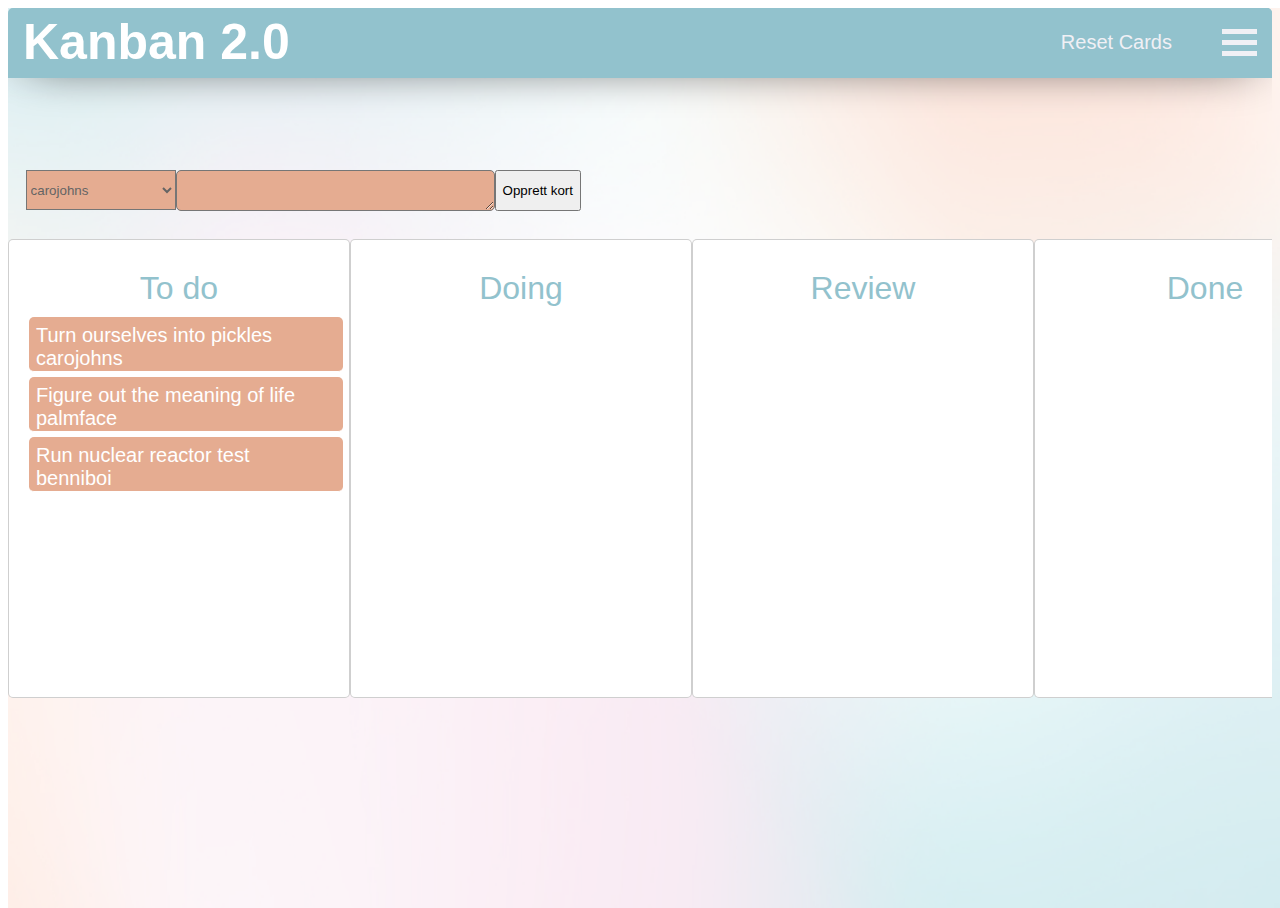
<file: pages/index.html>
<!DOCTYPE html>
<html lang="en">
<head>
    <meta charset="UTF-8">
    <title>Login</title>
    <link href="../css/main.css" rel="stylesheet" type="text/css">
    <link href="../css/kanbanboard.css" rel="stylesheet" type="text/css">
</head>
<body>

<div id="container">
   <img id="mainwall" src="../images/gradientimage.jpg">
   <h2>Kanban 2.0</h2>
    <div id="nav"> <!-- Navigation bar -->
        <!--Drop down button -->
         
           <div id="dropdown">
            <button id="dropbtn">
                <div class="line" id="line1"></div>
                <div class="line" id="line2"></div>
                <div class="line" id="line3"></div>
            </button>
            
            <div id="dropdown-content">
                <a href="../pages/user.html">User</a>
                <a href="../pages/boards.html">My boards</a>
                <a href="../pages/welcome.html">Log out</a>
            </div>
        </div>
        <!-- comment -->

        <a id="home" href="../pages/index.html">
        <p>Reset Cards</p></a>
        </div>

<div id="make-cards">
    <div class="styled-select-container">
    <div id="new-card-container">
            <select id="dropdown-user">
            </select>
    </div>
    </div>
            <textarea id="textbox-card-content" cols="30" rows="1"></textarea>
            <button type="button" id="button-create-card">Opprett kort</button>
            
</div>


    <div class="board-container">
        <div id="todo-container" class="base-container">
            <div class="header">To do</div>
        </div>
        <div id="doing-container" class="base-container">
            <div class="header">Doing</div>
        </div>
        <div id="review-container" class="base-container">
            <div class="header">Review</div>
        </div>
        <div id="done-container" class="base-container">
            <div class="header">Done</div>
            
            
        </div>
    </div>
</div>


<script src="../javascript/signup.js" type="text/javascript"></script>
<script src="../javascript/index.js" type="text/javascript"></script>

</body>
</html>
</file>
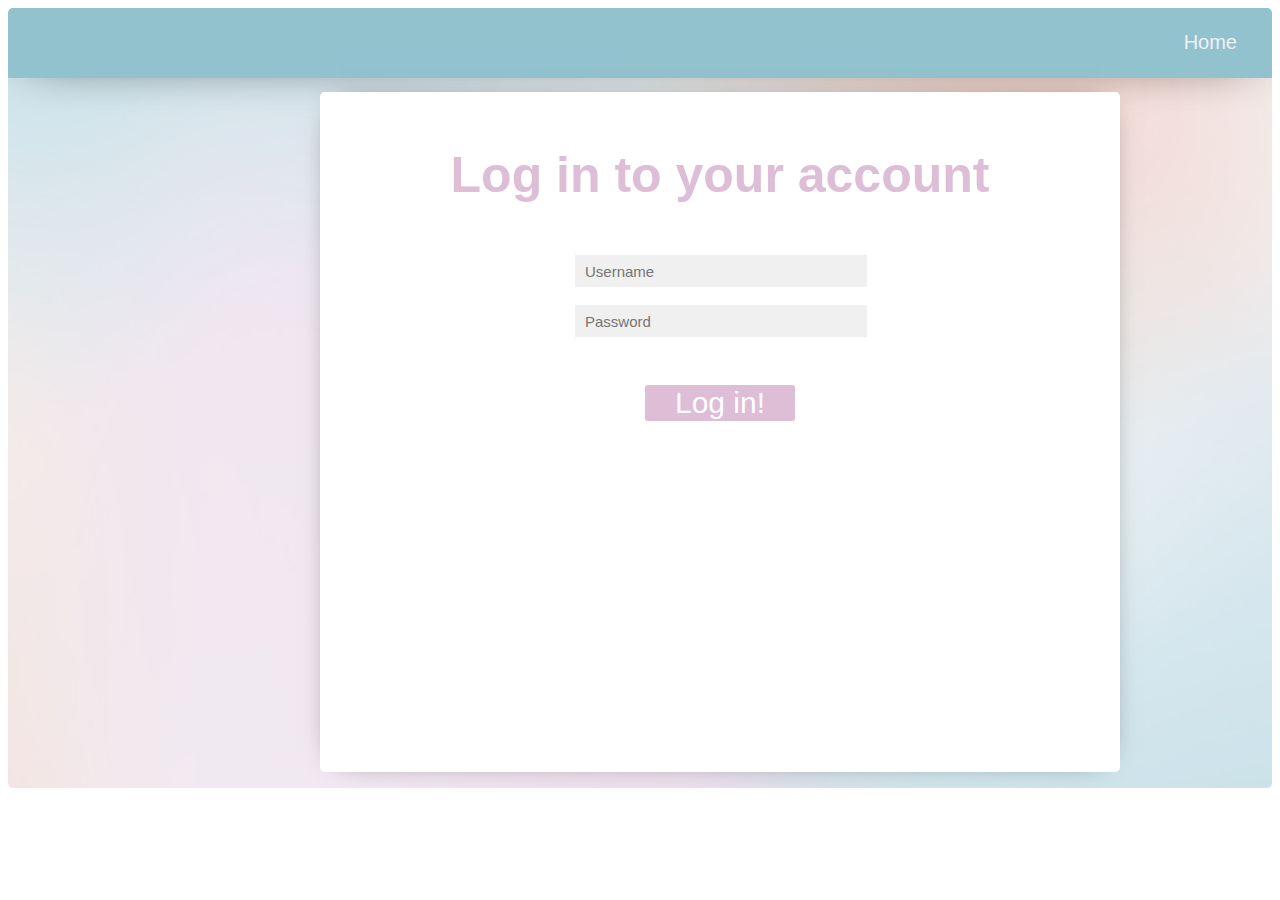
<file: pages/login.html>
<!DOCTYPE html>
<html lang="en">
<head>
    <meta charset="UTF-8">
    <title>Login</title>
    <!-- Linking the required pages. -->
    <link href="../css/login.css" rel="stylesheet" type="text/css">
    <script src="../javascript/signup.js"></script>
    <script src="../javascript/login.js"></script>
</head>
<body>
   
   <div id="container">
             
             <div id="loginbox">
      <!-- Header for the signup box. -->
      <h1>Log in to your account</h1>
      
      <!-- The signup form: -->
         <form id="loginForm" onsubmit="return false">
          <br> <input class="userInput" type="text" name="username" id="username" placeholder="Username"><br>
          <br> <input class="userInput" type="text" name="password" id="password" placeholder="Password"><br>
          <!-- This is the button that runs the login()-function when pressed. -->
          <br> <button id="loginBtn" onclick="login()">Log in!</button>
      </form> 
    </div>
       
       
    <div id="nav"> <!-- Navigation bar -->
    
    <!-- Button that links to mainpage, index-->
    <a id="home" href="../pages/welcome.html">
    <p>Home</p></a>
    </div>
    
    <!-- The image we're using for the wallpaper -->
    <img id="mainwall" src="../images/gradientimage.jpg">
 </div>
</body>
</html>
</file>
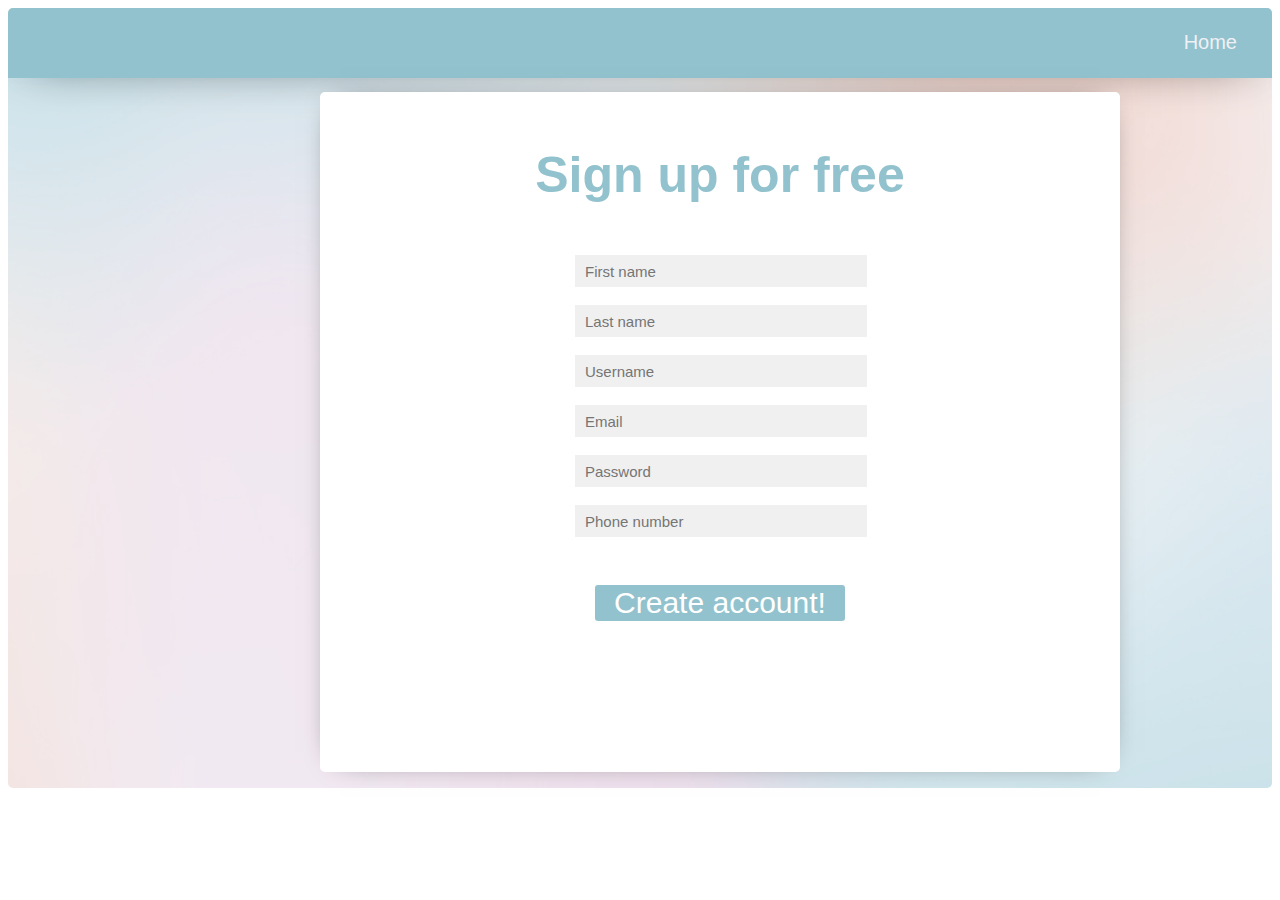
<file: pages/signup.html>
<!DOCTYPE html>
<html lang="en">
<head>
    <meta charset="UTF-8">
    <title>Sign up</title>
    <!-- Link this html file to the correct css file, for styling. -->
    <link href="../css/signup.css" rel="stylesheet" type="text/css">
    <script src="../javascript/signup.js"></script>
    <script src="../javascript/login.js"></script>
</head>
<body>
   
   <div id="container">
      
           <!-- All elements related to sign up is located here -->
             <div id="signupbox">
      <!-- Header for the signup box. -->
      <h1>Sign up for free</h1>
      
      <!-- The whole signup from: -->
         <form id="signupForm" onsubmit="return false" action="../pages/login.html">
          <br> <input class="userInput" type="text" id="firstname" placeholder="First name"><br>
          <br> <input class="userInput" type="text" id="lastname" placeholder="Last name"> <br>
          <br> <input class="userInput" type="text" id="username" placeholder="Username"><br>
          <br> <input class="userInput" type="text" id="email" placeholder="Email"><br>
          <br> <input class="userInput" type="text" id="password" placeholder="Password"><br>
          <br> <input class="userInput" type="text" id="phonenumber" placeholder="Phone number"><br>
          <br> <button onclick="createUser()" id="submitBtn">Create account!</button>
      </form> 
    </div>
       
       
    <div id="nav"> <!-- Navigation bar -->
    
    <!-- Button that links to mainpage, index-->
    <a id="home" href="../pages/welcome.html">
    <p>Home</p></a>
    </div>
    
    <!-- The image we're using for the wallpaper -->
    <img id="mainwall" src="../images/gradientimage.jpg">
 </div>
</body>
</html>
</file>
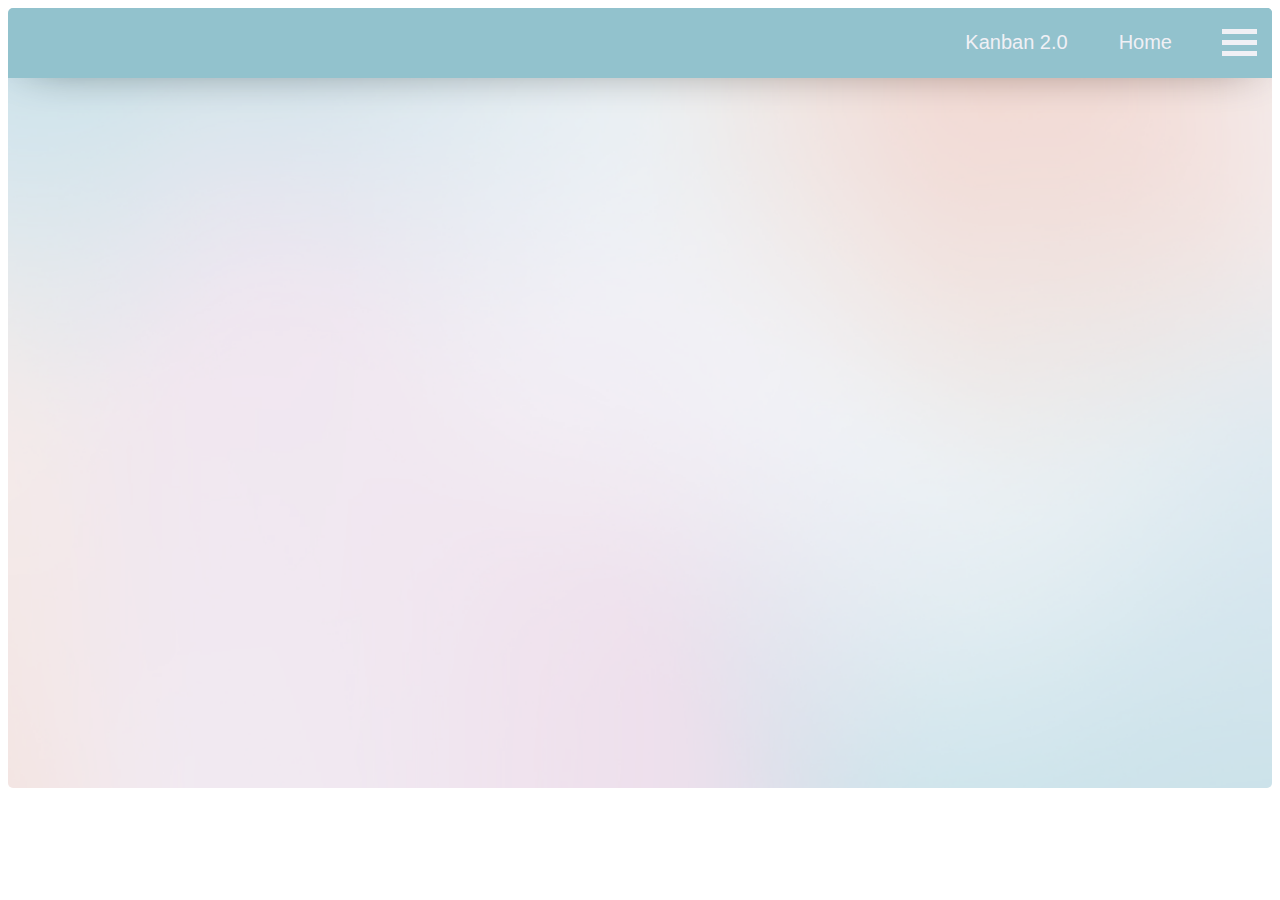
<file: pages/user.html>
<!DOCTYPE html>
<html lang="en">
<head>
    <meta charset="UTF-8">
    <title>User</title>
    <link href="/css/user.css" rel="stylesheet" type="text/css">
</head>
<body>

<div id="container">


    <div id="nav"> <!-- Navigation bar -->
        <!--Drop down button -->
        <div id="dropdown">
            <button id="dropbtn">
                <div class="line" id="line1"></div>
                <div class="line" id="line2"></div>
                <div class="line" id="line3"></div>
            </button>

            <div id="dropdown-content">
                <a href="/pages/user.html">User</a>
                <a href="/pages/boards.html">My boards</a>
                <a href="/pages/welcome.html">Log out</a>
            </div>
        </div>
        <!---->

        <a id="frontpage" href="../pages/welcome.html">
            <p>Kanban 2.0</p></a>

        <a id="home" href="../pages/index.html">
            <p>Home</p></a>
    </div>


    <img id="mainwall" src="../images/gradientimage.jpg">


</div>

</body>
</html>
</file>
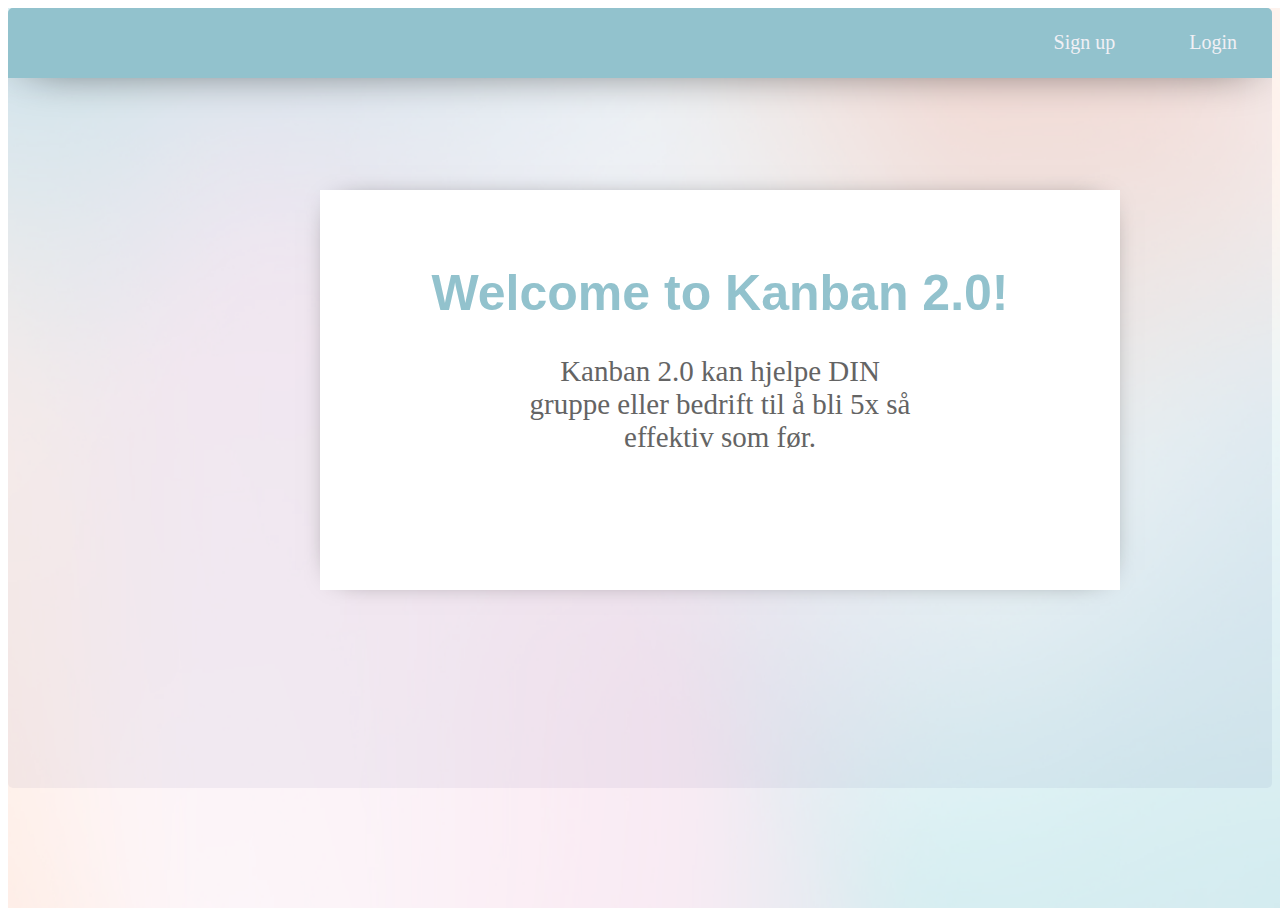
<file: pages/welcome.html>
<!DOCTYPE html>
<html lang="en">
<head>
    <meta charset="UTF-8">
    <title>Welcome to Kanban 2.0</title>
     <link href="../css/welcome.css" rel="stylesheet" type="text/css">

</head>
<body>
   
   <div id="welcomebox">
        <h1>Welcome to Kanban 2.0!</h1>
        <p id="infoKanban">Kanban 2.0 kan hjelpe DIN gruppe eller bedrift
                            til å bli 5x så effektiv som før.</p>
    </div>
    
    <div id="container">
       
    <div id="nav"> <!-- Navigation bar -->
    
    <a id="signup" href="../pages/signup.html"> <!-- Takes you to signup.html -->
    <p>Sign up</p></a>
    
    <a id="login" href="../pages/login.html"> <!-- Takes you to login.html -->
    <p>Login</p></a>
    </div>
    <!-- Wallpaper -->
    <img id="mainwall" src="../images/gradientimage.jpg">
    
 </div>
    
</body>
</html>
</file>
<file: css/main.css>
#mainwall {
    height: 100%;
    width: 100%;
    padding-top: 0px;
    opacity: 0.3;
    z-index: -1000;
    position: absolute;
}

#container {
    height: 780px;
    width: 100%;
    overflow: hidden;
    border-radius: 5px;
    z-index: 0;
}

h2{
    padding-right: 1200px;
    margin-top: 5px;
    margin-left: 15px;
    font-size: 50px;
    width: 300px;
    color: white;
    font-family: Helvetica;
    position: absolute;
    
}

#nav{
    background-color: #92C2CD;
    height: 70px;
    width: 100%;
    text-align: right;
    box-shadow: 0px 0px 50px -20px black;
    z-index: 11;
}

a{
    text-decoration: none;
}

#nav p{
    color: rgb(240,240,245);
    font-size: 20px;
    text-align: center;
    margin-top: 0;
    padding: 23px 35px 0 12px;
    height: 70px;
    display: inline-block;
    transition: .2s ease;
    z-index: 10;
    font-family: Helvetica;
    
    
}

#nav p:hover {
    color: #646464;
}


/*---------------------------------*/
/* Dropdown Button */
#dropbtn {
    transition: .7s ease;
    padding: 15px;
    border: none;
    background-color: #92C2CD;
}


/* Lines in dropdown button*/
.line {
    background-color: #92C2CD;
    width: 20px;
    height: 4px;
    border: 1px;
}


/* Individual lines of dropdown button */

#line1 {
    width: 35px;
    height: 5px;
    background-color: #F0F0F5;
    margin: 6px 0;
}

#line2 {
    width: 35px;
    height: 5px;
    background-color: #F0F0F5;
    margin: 6px 0;
}

#line3 {
    width: 35px;
    height: 5px;
    background-color: #F0F0F5;
    margin: 6px 0;
}


/* The container <div> - to position the dropdown content */
#dropdown {
    position: relative;
    display: inline-block;
    float: right;
    background-color: black;
}


/* Dropdown Content (Hidden by Default) */
#dropdown-content {
    display: none;
    position: absolute;
    background-color: #f1f1f1;
    font-family: Helvetica;
    min-width: 160px;
    box-shadow: 0px 4px 50px 0px rgba(0,0,0,0.2);
    right: 0;
}


/* Stuff/links inside the dropdown */
#dropdown-content a {
    color: #646464;
    padding: 12px 16px;
    text-decoration:none;
    display: block;
    right: 0;
}


/* Change color of dropdown on hover */
#dropdown-content a:hover {background-color: #DEBDD7; transition: .5s ease;
}

/* Show the dropdown menu */
#dropdown:hover #dropdown-content {display: block;}

/* Change the background color of the dropdown */
#dropdown:hover .line {background-color: #646464;}

#test{

}
/* Styling of user-selector, textbox and button for creating new card */
.styled-select-container #new-card-container select {
   display: block;
    width: 150px;
    height:40px;
    color: #646464;
    background-color: #E5AC91;
}
textarea#textbox-card-content {
    background-color: #E5AC91;
    color: #F0F0F5;
    width: 300px;
    height: 35px;
    padding-left:15px;
    font-size: 15pt;
    border-radius: 5px ;
}
#make-cards {
    position: absolute;
    top: 170px;
    left:2%;
    display: inline-flex;
}

#make-cards div textarea button {
}

/*
Standard box shadow:
box-shadow: 0px 0px 10px 1px rgba(15, 15, 15, 0.2);


Colors:

222, 189, 215 - "pink" - #DEBDD7

146, 194, 205 - "dark blue" - #92C2CD

229, 172, 145 - "orange" - #E5AC91

240, 240, 245 - "white" - #F0F0F5

100, 100, 100 - "Dark Gray" - #646464

200, 200, 200 - "Gray" - #C8C8C8

240, 240, 240 - "Light Gray" - #F0F0F0

*/
</file>
<file: css/kanbanboard.css>
html, body {
    width: 99.%;
    height: 100%;
}

.board-container {
    width: 100%;
    height: 100%;
    display: flex;
    flex-direction: row;
    justify-content: space-around;
    align-items: center;
    z-index: 1;
}

.base-container {
    min-width: 300px;
    min-height: 400px;
    border: 1px solid rgba(15, 15, 15, 0.2);
    border-radius: 5px;
    padding: 20px;
    background-color: white;
}

.header {
    width: 100%;
    font-family: Helvetica;
    color: #92C2CD;
    margin-top: 10px;
    font-size: 32px;
    text-align: center;
}

.no-todo-container {
    border: 1px solid rgba(15, 15, 15, 0.2);
    box-shadow: 0px 0px 5px 10px rgba(15, 15, 15, 0.2);
}

.todo-container {
    border: 1px solid rgba(15, 15, 15, 0.2);
    box-shadow: 0px 0px 5px 10px rgba(15, 15, 15, 0.2);
}

.card {
    border-bottom: 1px solid ;
    width: 300px;
    height: 40px;
    position: absolute;
    background-color: #E5AC91;
    color: white;
    font-family: Helvetica;
    font-size: 20px;
    padding: 7px;
    margin: 10px 0 10px 0;
    border-radius: 5px;
    cursor: pointer;
}

.snap {
    width: 314px;
    height: 50px;
    margin-top: 10px;
    margin-bottom: 10px;
}

.over {
    background-color: #F0F0F0;
    border-radius: 5px;
}

#new-card-container{
    margin-top: 0px;
}




/* 
/*
Standard box shadow:
box-shadow: 0px 0px 10px 1px rgba(15, 15, 15, 0.2);


Colors:

222, 189, 215 - "pink" - #DEBDD7

146, 194, 205 - "dark blue" - #92C2CD

229, 172, 145 - "orange" - #E5AC91

240, 240, 245 - "white" - #F0F0F5

100, 100, 100 - "Dark Gray" - #646464

200, 200, 200 - "Gray" - #C8C8C8

240, 240, 240 - "Light Gray" - #F0F0F0

*/
</file>
<file: css/login.css>
/* Where all elements are put, main container. */
#container {
    height: 780px;
    width: 100%;
    overflow: hidden;
    background-color: #F0F0F5;
    border-radius: 5px;
    z-index: -1000;
}

/* The top navigation bar */
#nav{
    background-color: #92C2CD;
    height: 70px;
    width: 100%;
    text-align: right;
    overflow: hidden;
    box-shadow: 0px 0px 50px -20px black;
    z-index: 1000;
}

/* The link styling in the nav bar */
a{
    text-decoration: none;
}

/* The top nav bar text styling*/
#nav p{
    color: #F0F0F5;
    font-size: 20px;
    text-align: center;
    margin-top: 0;
    padding: 23px 35px 0 35px;
    height: 70px;
    display: inline-block;
    transition: .2s ease;
    z-index: 1000;
    font-family: Helvetica;
    
    
}

#nav p:hover {
    color: #646464;
}

/* Main wallpaper for all pages */
#mainwall {
    height: 100%;
    width: 100%;
    opacity: 0.3;
    padding-top: 0px;
    z-index: 0; 
}

/* The signup div, where all signup related items are put. Not the main container. */
#loginbox{
    position: absolute;
    top: 92px;
    height: 680px;
    width: 800px;
    z-index: 100;
    background-color: white;
    left: 25%;
    box-shadow: 0px 0px 30px -20px black;
    animation: loginboxanim 1s;
    border-radius: 5px;
}

/* Signup Header */
h1{
    padding-top: 20px;
    text-align: center;
    font-size: 50px;
    z-index: 0;
    color: #DEBDD7;
    font-family: Helvetica;
}

/* Slide in animation for use in the loginbox div */
@keyframes loginboxanim{
    from {top: -780px;} 
    to {top: 92px;}
}

/* Styling for the input class, just the boxes where you type */
.userInput {
    height: 30px;
    font-family: Helvetica;
    width: 280px;
    margin-left: -70px;
    background-color: #F0F0F0;
    border-width: 0;
    font-size: 15px;
    padding-left: 10px;
    
}

/* The whole form for the login */
form {
    padding-left: 325px;
}

/* The signup button */
#loginBtn {
    width: 150px;
    font-size: 30px;
    border: hidden;
    margin-top: 30px;
    margin-left: 0;
    color: white;
    border-radius: 3px;
    background-color: #DEBDD7;
    font-family: Helvetica;
}

#loginBtn:hover {
    background-color: #646464;
}

/*
Standard box shadow:
box-shadow: 0px 0px 10px 1px rgba(15, 15, 15, 0.2);


Colors:

222, 189, 215 - "pink" - #DEBDD7

146, 194, 205 - "dark blue" - #92C2CD

229, 172, 145 - "orange" - #E5AC91

240, 240, 245 - "white" - #F0F0F5

100, 100, 100 - "Dark Gray" - #646464

200, 200, 200 - "Gray" - #C8C8C8

240, 240, 240 - "Light Gray" - #F0F0F0

*/
</file>
<file: css/signup.css>
/* Where all elements are put, main container. */
#container {
    height: 780px;
    width: 100%;
    overflow: hidden;
    background-color: #F0F0F5;
    border-radius: 5px;
    z-index: -1000;
}

/* The top navigation bar */
#nav{
    background-color: #92C2CD;
    height: 70px;
    width: 100%;
    text-align: right;
    overflow: hidden;
    box-shadow: 0px 0px 50px -20px black;
    z-index: 1000;
}

/* The link styling in the nav bar */
a{
    text-decoration: none;
}

/* The top nav bar text styling*/
#nav p{
    color: #F0F0F5;
    font-size: 20px;
    text-align: center;
    margin-top: 0;
    padding: 23px 35px 0 12px;
    height: 70px;
    display: inline-block;
    transition: .2s ease;
    z-index: 1000;
    font-family: Helvetica;  
}

#nav p:hover {
    color: rgb(100,100,100);
}

/* Main wallpaper for all pages */
#mainwall {
    height: 100%;
    width: 100%;
    opacity: 0.3;
    padding-top: 0px;
    z-index: 0; 
}

/* The signup div, where all signup related items are put. Not the main container. */
#signupbox{
    position: absolute;
    top: 92px;
    height: 680px;
    width: 800px;
    z-index: 100;
    background-color: white;
    left: 25%;
    box-shadow: 0px 0px 30px -20px black;
    animation: loginboxanim 1s;
    border-radius: 5px;
}

/* Signup Header */
h1{
    padding-top: 20px;
    text-align: center;
    font-size: 50px;
    z-index: 0;
    color: #92C2CD;
    font-family: Helvetica;
}

/* Slide in animation for use in the signupbox div */
@keyframes loginboxanim{
    from {top: -780px;} 
    to {top: 92px;}
}

/* Styling for the input class, just the boxes where you type */
.userInput {
    height: 30px;
    font-family: Helvetica;
    width: 280px;
    margin-left: -70px;
    background-color: #F0F0F0;
    border-width: 0;
    font-size: 15px;
    padding-left: 10px;
    
}

/* The whole form for the signup */
form {
    padding-left: 325px;
}

/* The signup button */
#submitBtn {
    width: 250px;
    font-size: 30px;
    border: hidden;
    margin-top: 30px;
    margin-left: -50px;
    color: white;
    border-radius: 3px;
    background-color: #92C2CD;
}

#submitBtn:hover {
    background-color: #646464;
}

/*
Standard box shadow:
box-shadow: 0px 0px 10px 1px rgba(15, 15, 15, 0.2);


Colors:

222, 189, 215 - "pink" - #DEBDD7

146, 194, 205 - "dark blue" - #92C2CD

229, 172, 145 - "orange" - #E5AC91

240, 240, 245 - "white" - #F0F0F5

100, 100, 100 - "Dark Gray" - #646464

200, 200, 200 - "Gray" - #C8C8C8

240, 240, 240 - "Light Gray" - #F0F0F0

*/
</file>
<file: css/user.css>
#container {
    height: 780px;
    width: 100%;
    overflow: hidden;
    background-color: rgb(240,240,245);
    border-radius: 5px;
    z-index: -1000;
}


#nav{
    background-color: rgb(146,194,205);
    height: 70px;
    width: 100%;
    text-align: right;
    box-shadow: 0px 0px 50px -20px black;
    z-index: 4;
}

a{
    text-decoration: none;
}

#nav p{
    color: rgb(240,240,245);
    font-size: 20px;
    text-align: center;
    margin-top: 0;
    padding: 23px 35px 0 12px;
    height: 70px;
    display: inline-block;
    transition: .2s ease;
    z-index: 3;
    font-family: Helvetica;
    
    
}

#nav p:hover {
    color: rgb(100,100,100);
}

#mainwall {
    height: 100%;
    width: 100%;
    padding-top: 0px;
    opacity: 0.3;
    z-index: 0;
}

/*---------------------------------*/
/* Dropdown Button */
#dropbtn {
    transition: .7s ease;
    padding: 15px;
    border: none;
    background-color: #92C2CD;
}


/* Lines in dropdown button*/
.line {
    background-color: #92C2CD;
    width: 20px;
    height: 4px;
    border: 1px;
}


/* Individual lines of dropdown button */

#line1 {
    width: 35px;
    height: 5px;
    background-color: #F0F0F5;
    margin: 6px 0;
}

#line2 {
    width: 35px;
    height: 5px;
    background-color: #F0F0F5;
    margin: 6px 0;
}

#line3 {
    width: 35px;
    height: 5px;
    background-color: #F0F0F5;
    margin: 6px 0;
}


/* The container <div> - to position the dropdown content */
#dropdown {
    position: relative;
    display: inline-block;
    float: right;
    background-color: black;
    z-index: 1;
}


/* Dropdown Content (Hidden by Default) */
#dropdown-content {
    display: none;
    position: absolute;
    background-color: #f1f1f1;
    font-family: Helvetica;
    min-width: 160px;
    box-shadow: 0px 4px 50px 0px rgba(0,0,0,0.2);
    right: 0;
}


/* Stuff/links inside the dropdown */
#dropdown-content a {
    color: #646464;
    padding: 12px 16px;
    text-decoration:none;
    display: block;
    right: 0;
}


/* Change color of dropdown on hover */
#dropdown-content a:hover {background-color: #DEBDD7; transition: .5s ease;
}

/* Show the dropdown menu */
#dropdown:hover #dropdown-content {display: block;}

/* Change the background color of the dropdown */
#dropdown:hover .line {background-color: #646464;}

#test{

}

/*
Standard box shadow:
box-shadow: 0px 0px 10px 1px rgba(15, 15, 15, 0.2);


Colors:

222, 189, 215 - "pink" - #DEBDD7

146, 194, 205 - "dark blue" - #92C2CD

229, 172, 145 - "orange" - #E5AC91

240, 240, 245 - "white" - #F0F0F5

100, 100, 100 - "Dark Gray" - #646464

200, 200, 200 - "Gray" - #C8C8C8

240, 240, 240 - "Light Gray" - #F0F0F0

*/
</file>
<file: css/welcome.css>
/* CSS document for recurring elements such as navigation bar and footer */

#container {
    display: grid;
    height: 780px;
    width: 100%;
    overflow: hidden;
    background-color: rgb(240,240,245);
    border-radius: 5px;
    z-index: -1000;
}


#nav{
    background-color: rgb(146,194,205);
    height: 70px;
    width: 100%;
    text-align: right;
    overflow: hidden;
    box-shadow: 0px 0px 50px -20px black;
    z-index: 100;
}

a{
    text-decoration: none;
}

#nav p{
    color: rgb(240,240,245);
    font-size: 20px;
    text-align: center;
    margin-top: 0;
    padding: 23px 35px 0 35px;
    height: 70px;
    display: inline-block;
    transition: .2s ease;
    z-index: 1000;
    
    
}

#nav p:hover {
    color: rgb(100,100,100);
}

#mainwall {
    height: 100%;
    width: 100%;
    opacity: 0.3;
    padding-top: 0px;
    z-index: 0; 
    position: absolute;
}

#welcomebox{
    position: absolute;
    top: 190px;
    height: 400px;
    width: 800px;
    z-index: 100;
    background-color: white;
    left: 25%;
    box-shadow: 0px 0px 30px -20px black;
}

#infoKanban{
    font-size: 29px;
    color: rgb(100,100,100);
    font-family: verdana;
    text-align: center;
    padding: 0px 200px 200px 200px;
}

h1{
    padding-top: 40px;
    text-align: center;
    font-size: 50px;
    z-index: 0;
    color: rgb(146,194,205);
    font-family: Helvetica;
    
}

/*

Colors:

222, 189, 215 - pink
146, 194, 205 - dark blue
279, 174, 146 - orange
240, 240, 245 - "white"

*/
</file>
